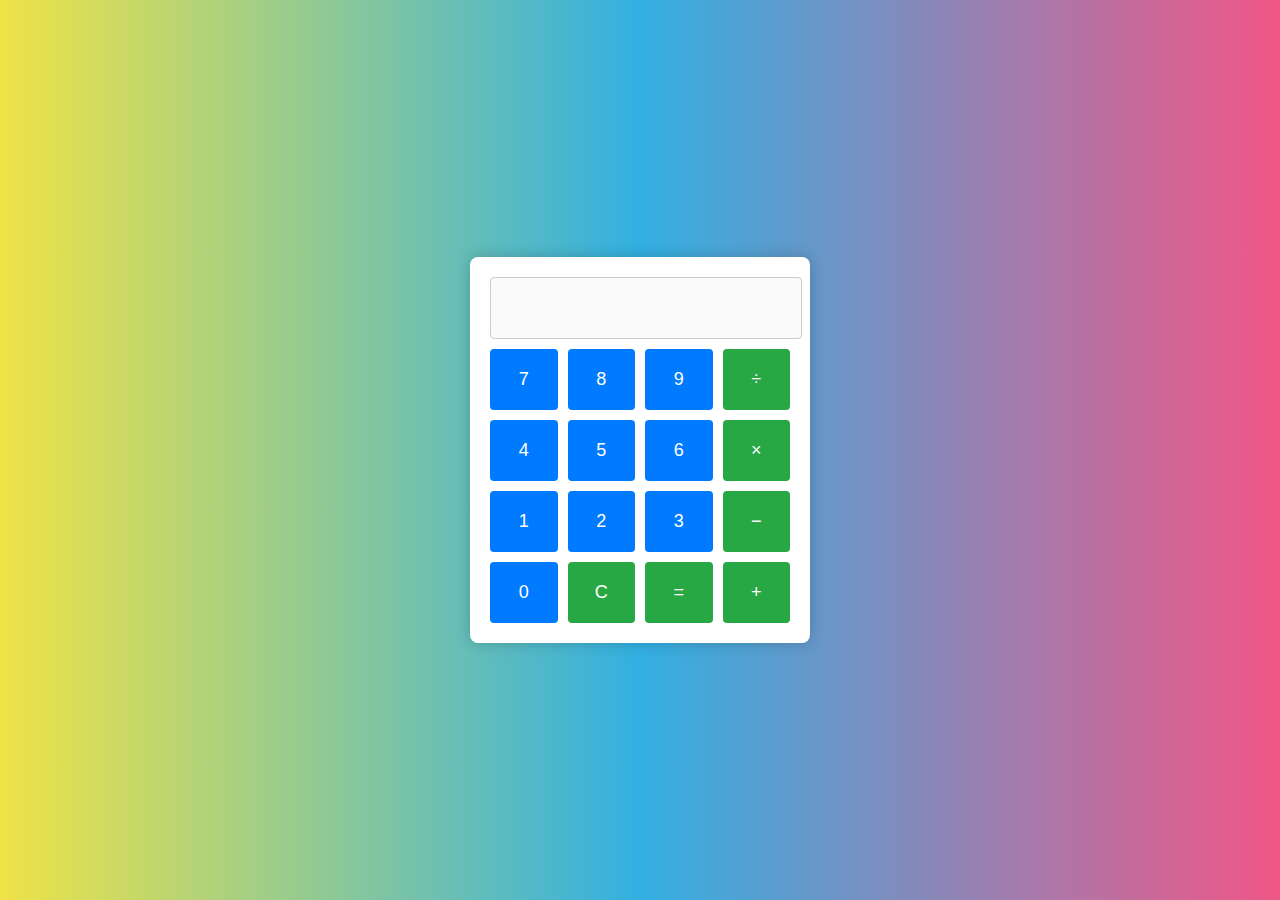
<file: Calclulater/index.html>
<!DOCTYPE html>
<html lang="en">
<head>
    <meta charset="UTF-8">
    <meta name="viewport" content="width=device-width, initial-scale=1.0">
    <title>Simple Calculator</title>
    <link rel="stylesheet" href="style.css">
</head>
<body>
    <div class="calculator">
        <input type="text" id="display" disabled />
        <div class="buttons">
            <button class="button" data-value="7">7</button>
            <button class="button" data-value="8">8</button>
            <button class="button" data-value="9">9</button>
            <button class="button operator" data-value="/">÷</button>
            <button class="button" data-value="4">4</button>
            <button class="button" data-value="5">5</button>
            <button class="button" data-value="6">6</button>
            <button class="button operator" data-value="*">×</button>
            <button class="button" data-value="1">1</button>
            <button class="button" data-value="2">2</button>
            <button class="button" data-value="3">3</button>
            <button class="button operator" data-value="-">−</button>
            <button class="button" data-value="0">0</button>
            <button class="button operator" data-value="C">C</button>
            <button class="button operator" data-value="=">=</button>
            <button class="button operator" data-value="+">+</button>
        </div>
    </div>

    <script src="script.js"></script>
</body>
</html>
</file>
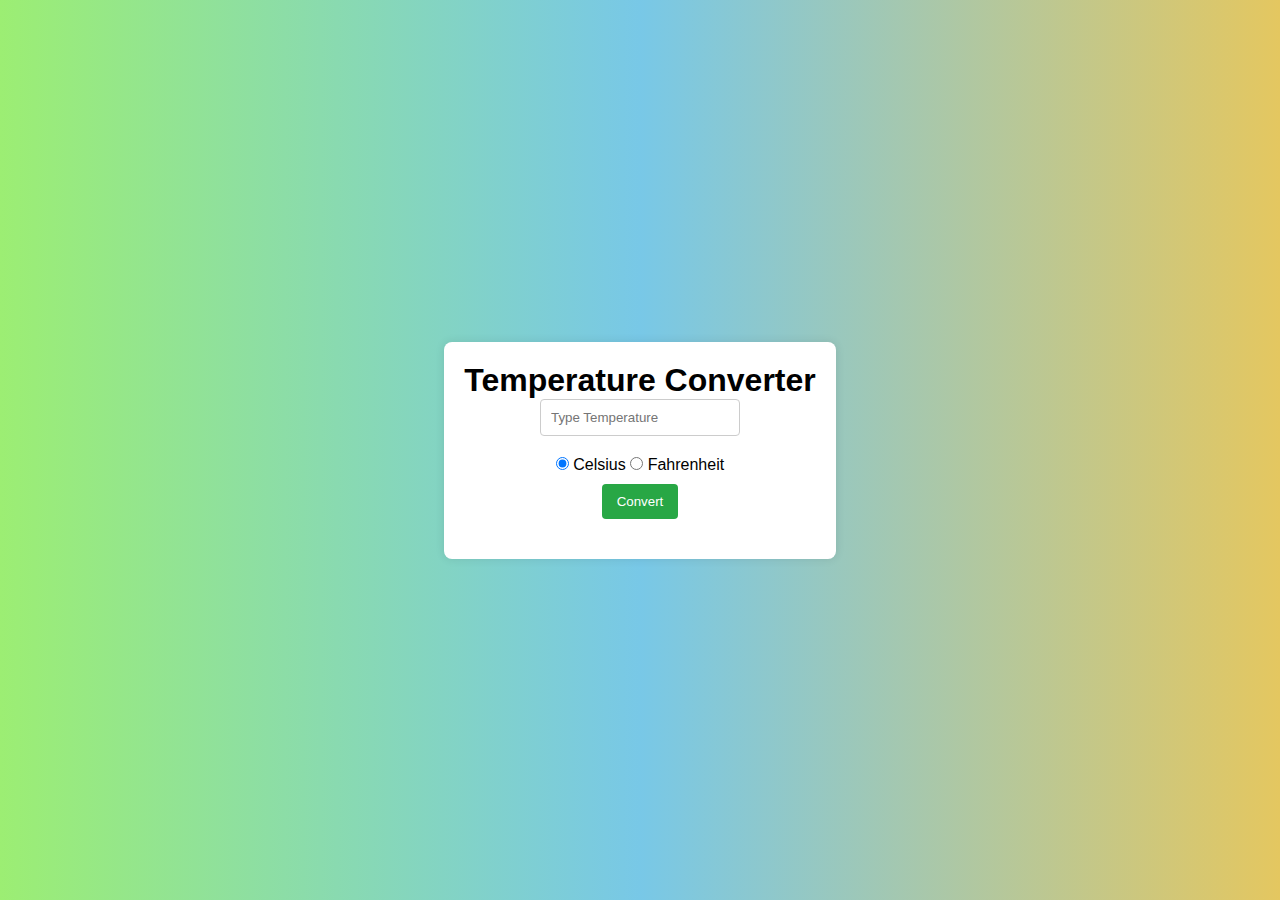
<file: tempreture/index.html>
<!DOCTYPE html>
<html lang="en">
<head>
    <meta charset="UTF-8">
    <meta name="viewport" content="width=device-width, initial-scale=1.0">
    <title>Temperature Converter</title>
    <link rel="stylesheet" href="style.css">
</head>
<body>
    <div class="container">
        <h1>Temperature Converter</h1>
        <input type="number" id="tempInput" placeholder="Type Temperature" />
        <div class="unit-selection">
            <label>
                <input type="radio" name="unit" value="Celsius" checked /> Celsius
            </label>
            <label>
                <input type="radio" name="unit" value="Fahrenheit" /> Fahrenheit
            </label>
        </div>
        <button id="convertBtn">Convert</button>
        <h2 id="result"></h2>
    </div>

    <script src="script.js"></script>
</body>
</html>
</file>
<file: Calclulater/style.css>
body {
    font-family: Arial, sans-serif;
    background-color: #f4f4f4;
    display: flex;
    justify-content: center;
    align-items: center;
    height: 100vh;
    margin: 0;
    background: linear-gradient(to right,#efe346,#32b0e2,#f05787);
}


.calculator {
    background: white;
    border-radius: 8px;
    box-shadow: 0 0 15px rgba(0, 0, 0, 0.2);
    padding: 20px;
    width: 300px;
}

#display {
    width: 100%;
    height: 50px;
    font-size: 24px;
    text-align: right;
    margin-bottom: 10px;
    padding: 5px;
    border: 1px solid #ccc;
    border-radius: 4px;
}

.buttons {
    display: grid;
    grid-template-columns: repeat(4, 1fr);
    gap: 10px;
}

.button {
    padding: 20px;
    font-size: 18px;
    border: none;
    background-color: #007bff;
    color: white;
    border-radius: 4px;
    cursor: pointer;
    transition: background-color 0.2s;
}

.button:hover {
    background-color: #0056b3;
}

.operator {
    background-color: #28a745;
}

.operator:hover {
    background-color: #218838;
}
</file>
<file: tempreture/style.css>
*{
    margin: 0;
    padding: 0;
    box-sizing: border-box;
    text-decoration: none;
    border: none;
    scroll-behavior: smooth;
    outline: none;
}

body {
    font-family: Arial, sans-serif;
    background-color: #f0f0f0;
    display: flex;
    justify-content: center;
    align-items: center;
    height: 100vh;
    margin: 0;
    background: linear-gradient(to right,#9cee73,#78c8e7,#e4c760);
}

.container {
    background: white;
    padding: 20px;
    border-radius: 8px;
    box-shadow: 0 0 10px rgba(0, 0, 0, 0.1);
    text-align: center;
}

input[type="number"] {
    padding: 10px;
    width: 200px;
    margin-bottom: 10px;
    border: 1px solid #ccc;
    border-radius: 4px;
}

.unit-selection {
    margin: 10px 0;
}

button {
    padding: 10px 15px;
    border: none;
    background-color: #28a745;
    color: white;
    border-radius: 4px;
    cursor: pointer;
}

button:hover {
    background-color: #218838;
}

h2 {
    margin-top: 20px;
}
</file>
